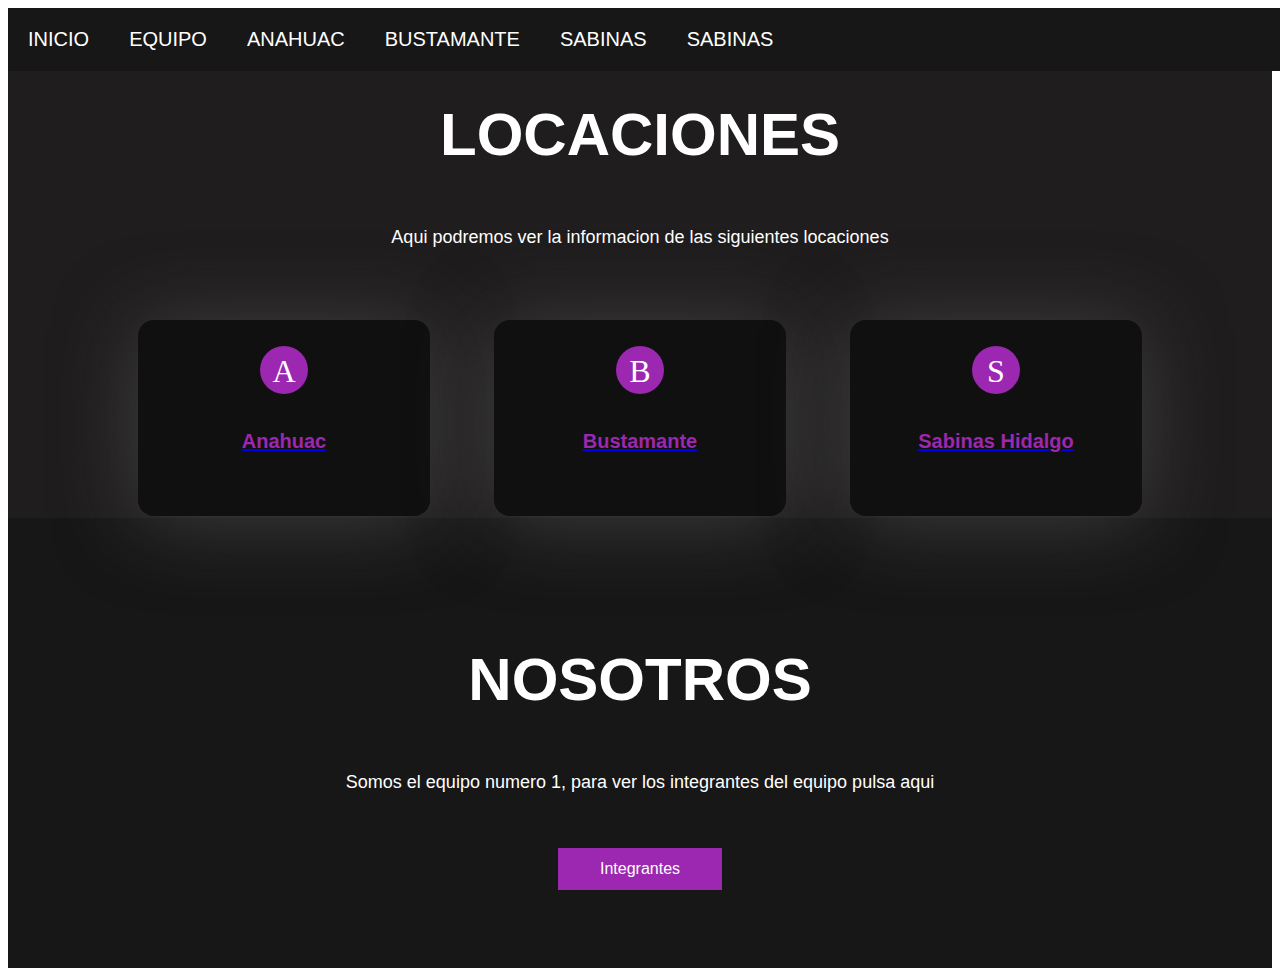
<file: index.html>
<!DOCTYPE html>
<html lang="en">
<head>
    <meta charset="UTF-8">
    <meta http-equiv="X-UA-Compatible" content="IE=edge">
    <meta name="viewport" content="width=device-width, initial-scale=1.0">
    <link rel="stylesheet" href="https://cdnjs.cloudflare.com/ajax/libs/font-awesome/5.15.1/css/all.min.css">
    <link rel="stylesheet" href="style.css">
    <title>Inicio</title>

</head>
<body>

    <div class="head">
        <nav class="navbar">
            <a href="index.html">Inicio</a>
            <a href="equipo.html">Equipo</a>
            <a href="anahuac.html">Anahuac</a>
            <a href="bustamante.html">Bustamante</a>
            <a href="sabinas.html">Sabinas</a>
            <a href="videos.html">Sabinas</a>

        </nav>
    </div>
    <section class="content sau">
        <br><br><br><br>
        <h2 class="title">Locaciones</h2>
        <p>Aqui podremos ver la informacion de las siguientes locaciones
        <div class="box-container">

            <a href="anahuac.html"><div class="box">
                <i class="fab">A</i>
                <h3>Anahuac</h3>
            </div></a>
            <a href="bustamante.html"><div class="box">
                <i class="fab">B</i>
                <h3>Bustamante</h3>
            </div></a>
            <a href="sabinas.html"><div class="box">
                <i class="fab">S</i>
                <h3>Sabinas Hidalgo</h3>
            </div></a>

        </div>

    </section>

    <section class="content about">

        <h2 class="title">Nosotros</h2>
        <p>Somos el equipo numero 1, para ver los integrantes del equipo pulsa aqui</p>

        <a href="equipo.html" class="btn">Integrantes</a>

    </section>
    
</body>
</html>
</file>
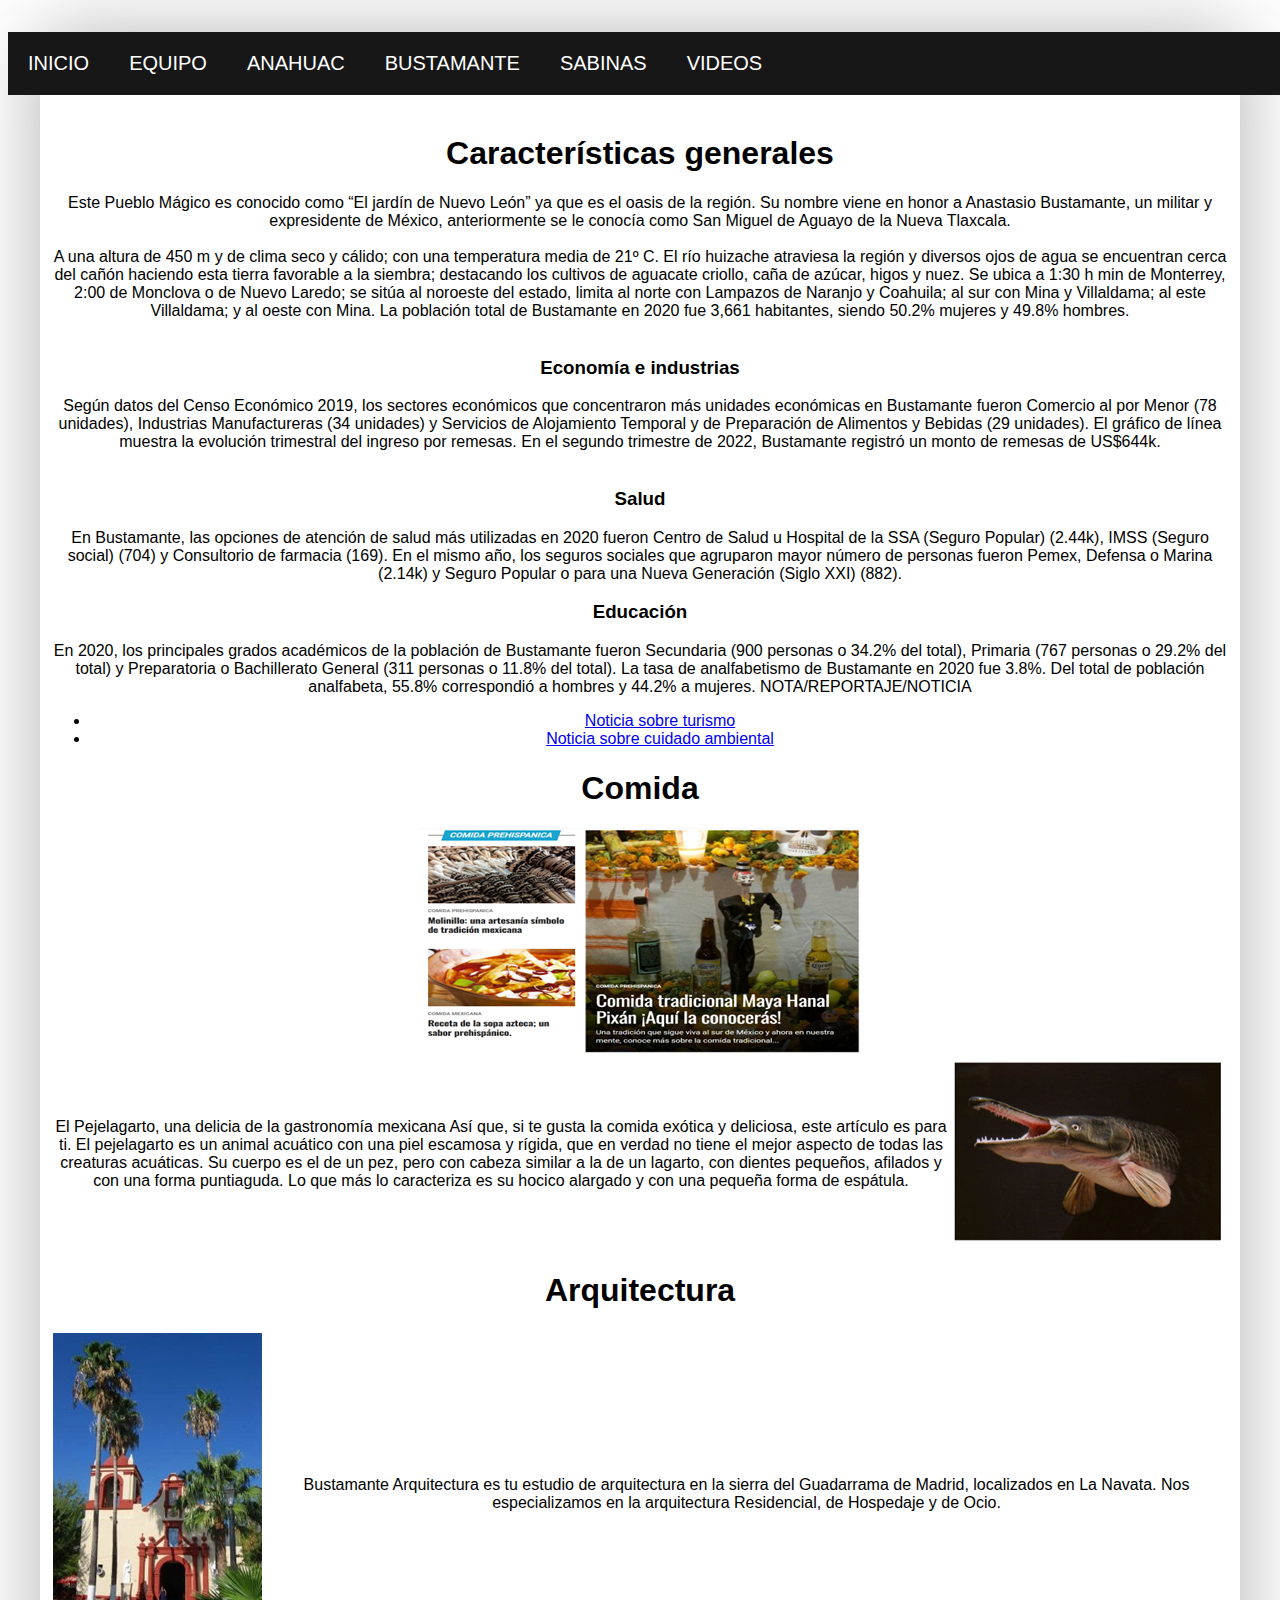
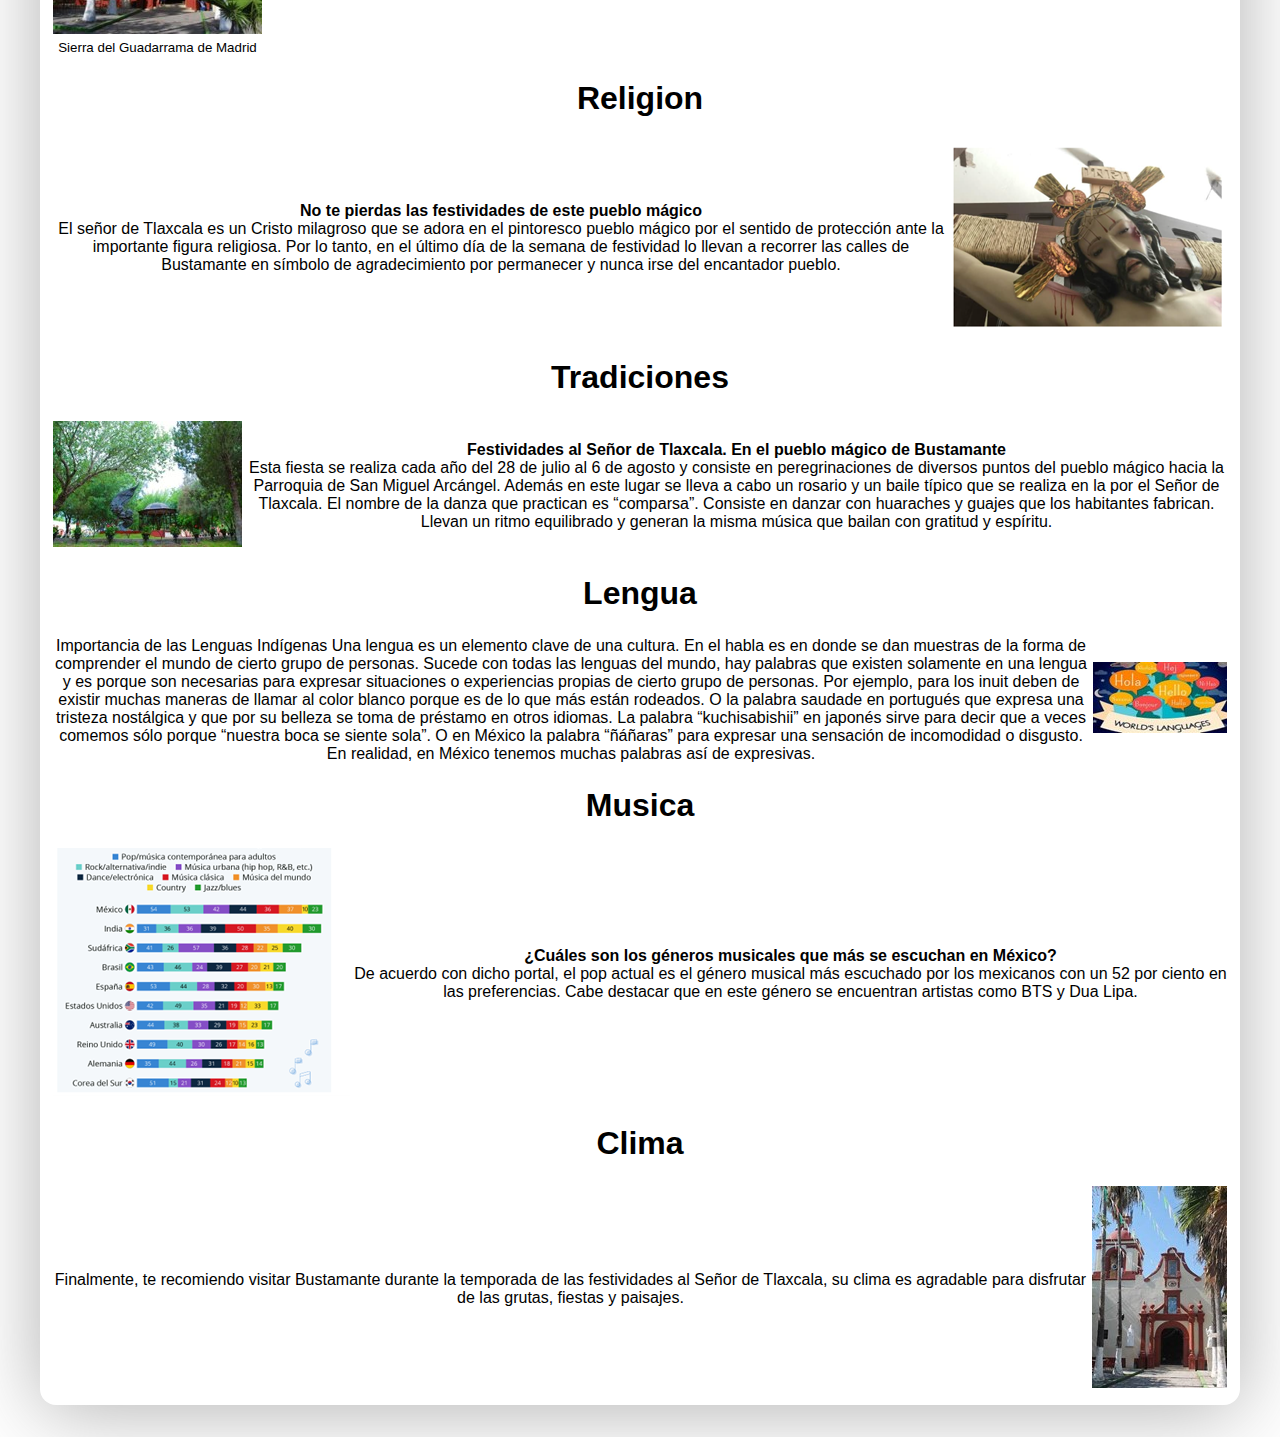
<file: bustamante.html>
<!DOCTYPE html>
<html lang="es">
    <head>
        <meta charset="UTF-8">
        <meta http-equiv="X-UA-Compatible" content="IE=edge">
        <meta name="viewport" content="width=device-width, initial-scale=1.0">
        <link rel="stylesheet" href="https://cdnjs.cloudflare.com/ajax/libs/font-awesome/5.15.1/css/all.min.css">
        <link rel="stylesheet" href="style.css">
        <title>Integrantes del equipo</title>
    </head>
    <body>
    <div class="head">
        <nav class="navbar">
            <a href="index.html">Inicio</a>
            <a href="equipo.html">Equipo</a>
            <a href="anahuac.html">Anahuac</a>
            <a href="bustamante.html">Bustamante</a>
            <a href="sabinas.html">Sabinas</a>
            <a href="videos.html">Videos</a>
        </nav>
    </div>
    <section class="box"><br><br><br><br>
        <h1>Características generales</h1>	
        Este Pueblo Mágico es conocido como “El jardín de Nuevo León” ya que es el oasis de la región. Su nombre viene en honor a Anastasio Bustamante, un militar y expresidente de México, anteriormente se le conocía como San Miguel de Aguayo de la Nueva Tlaxcala.
        <br><br>
        A una altura de 450 m y de clima seco y cálido; con una temperatura media de 21º C. El río huizache atraviesa la región y diversos ojos de agua se encuentran cerca del cañón haciendo esta tierra favorable a la siembra; destacando los cultivos de aguacate criollo, caña de azúcar, higos y nuez.
        Se ubica a 1:30 h min de Monterrey, 2:00 de Monclova o de Nuevo Laredo; se sitúa al noroeste del estado, limita al norte con Lampazos de Naranjo y Coahuila; al sur con Mina y Villaldama; al este Villaldama; y al oeste con Mina.
        La población total de Bustamante en 2020 fue 3,661 habitantes, siendo 50.2% mujeres y 49.8% hombres.
         <br><br>
        <h3>Economía e industrias</h3>
        Según datos del Censo Económico 2019, los sectores económicos que concentraron más unidades económicas en Bustamante fueron Comercio al por Menor (78 unidades), Industrias Manufactureras (34 unidades) y Servicios de Alojamiento Temporal y de Preparación de Alimentos y Bebidas (29 unidades). 
        El gráfico de línea muestra la evolución trimestral del ingreso por remesas. En el segundo trimestre de 2022, Bustamante registró un monto de remesas de US$644k.
        <br><br>
        <h3>Salud</h3>
        En Bustamante, las opciones de atención de salud más utilizadas en 2020 fueron Centro de Salud u Hospital de la SSA (Seguro Popular) (2.44k), IMSS (Seguro social) (704) y Consultorio de farmacia (169).
        En el mismo año, los seguros sociales que agruparon mayor número de personas fueron Pemex, Defensa o Marina (2.14k) y Seguro Popular o para una Nueva Generación (Siglo XXI) (882).
        <h3>Educación</h3>
        En 2020, los principales grados académicos de la población de Bustamante fueron Secundaria (900 personas o 34.2% del total), Primaria (767 personas o 29.2% del total) y Preparatoria o Bachillerato General (311 personas o 11.8% del total). La tasa de analfabetismo de Bustamante en 2020 fue 3.8%. Del total de población analfabeta, 55.8% correspondió a hombres y 44.2% a mujeres.
        
        NOTA/REPORTAJE/NOTICIA
        <ul>
            <li><a href="https://www.milenio.com/estados/coahuila-leon-impulsaran-turismo-noreste-magico">Noticia sobre turismo</a>            </li>
            <li>        <a href="https://www.info7.mx/nuevoleon/realizan-jornada-de-reforestacion-en-bustamante/vl320507 ">Noticia sobre cuidado ambiental</a>            </li>
        </ul>
        
        
        <h1>Comida</h1>
        <img src="media/bustamante/Imagen1.png"><br>
        <table><td>
            El Pejelagarto, una delicia de la gastronomía mexicana
            Así que, si te gusta la comida exótica y deliciosa, este artículo es para ti. El pejelagarto es un animal acuático con una piel escamosa y rígida, que en verdad no tiene el mejor aspecto de todas las creaturas acuáticas.
            Su cuerpo es el de un pez, pero con cabeza similar a la de un lagarto, con dientes pequeños, afilados y con una forma puntiaguda. Lo que más lo caracteriza es su hocico alargado y con una pequeña forma de espátula.            
        </td><td><img src="media/bustamante/Imagen2.png"></td></table>

        <h1>Arquitectura</h1>
        <table><td>
            <img src="media/bustamante/Imagen3.jpg"><br>
            <small>Sierra del Guadarrama de Madrid</small>
        </td><td>
            Bustamante Arquitectura es tu estudio de arquitectura en la sierra del Guadarrama de Madrid, localizados en La Navata. Nos especializamos en la arquitectura Residencial, de Hospedaje y de Ocio.
        </td></table>

        <h1>Religion</h1>
        <table><td><b>No te pierdas las festividades de este pueblo mágico</b><br>
            El señor de Tlaxcala es un Cristo milagroso que se adora en el pintoresco pueblo mágico por el sentido de protección ante la importante figura religiosa.
            Por lo tanto, en el último día de la semana de festividad lo llevan a recorrer las calles de Bustamante en símbolo de agradecimiento por permanecer y nunca irse del encantador pueblo.
        </td><td><img src="media/bustamante/Imagen4.png"></td></table>

        <h1>Tradiciones</h1>
        <table><td>
            <img src="media/bustamante/Imagen5.jpg">
        </td><td>
            <b>Festividades al Señor de Tlaxcala. En el pueblo mágico de Bustamante</b><br>
Esta fiesta se realiza cada año del 28 de julio al 6 de agosto y consiste en peregrinaciones de diversos puntos del pueblo mágico hacia la Parroquia de San Miguel Arcángel.
Además en este lugar se lleva a cabo un rosario y un baile típico que se realiza en la por el Señor de Tlaxcala. El nombre de la danza que practican es “comparsa”.
Consiste en danzar con huaraches y guajes que los habitantes fabrican. Llevan un ritmo equilibrado y generan la misma música que bailan con gratitud y espíritu.
        </td></table>
        <h1>Lengua</h1>
        <table><td>Importancia de las Lenguas Indígenas
            Una lengua es un elemento clave de una cultura. En el habla es en donde se dan muestras de la forma de comprender el mundo de cierto grupo de personas. Sucede con todas las lenguas del mundo, hay palabras que existen solamente en una lengua y es porque son necesarias para expresar situaciones o experiencias propias de cierto grupo de personas.
            Por ejemplo, para los inuit deben de existir muchas maneras de llamar al color blanco porque es de lo que más están rodeados. O la palabra saudade en portugués que expresa una tristeza nostálgica y que por su belleza se toma de préstamo en otros idiomas. La palabra “kuchisabishii” en japonés sirve para decir que a veces comemos sólo porque “nuestra boca se siente sola”. O en México la palabra “ñáñaras” para expresar una sensación de incomodidad o disgusto. En realidad, en México tenemos muchas palabras así de expresivas.
        </td><td>
            <img src="media/bustamante/Imagen6.jpg">
        </td></table>

        <h1>Musica</h1>
        <table>
            <td><img src="media/bustamante/Imagen7.png"></td><td>
                <b>¿Cuáles son los géneros musicales que más se escuchan en México?</b><br> De acuerdo con dicho portal, el pop actual es el género musical más escuchado por los mexicanos con un 52 por ciento en las preferencias. Cabe destacar que en este género se encuentran artistas como BTS y Dua Lipa. 
            </td>
        </table>

        <h1>Clima</h1>
        <table>
            <td>Finalmente, te recomiendo visitar Bustamante durante la temporada de las festividades al Señor de Tlaxcala, su clima es agradable para disfrutar de las grutas, fiestas y paisajes.</td><td>
                <img src="media/bustamante/Imagen8.jpg">
            </td>
        </table>
    </section>
    </body>
</html>  
</file>
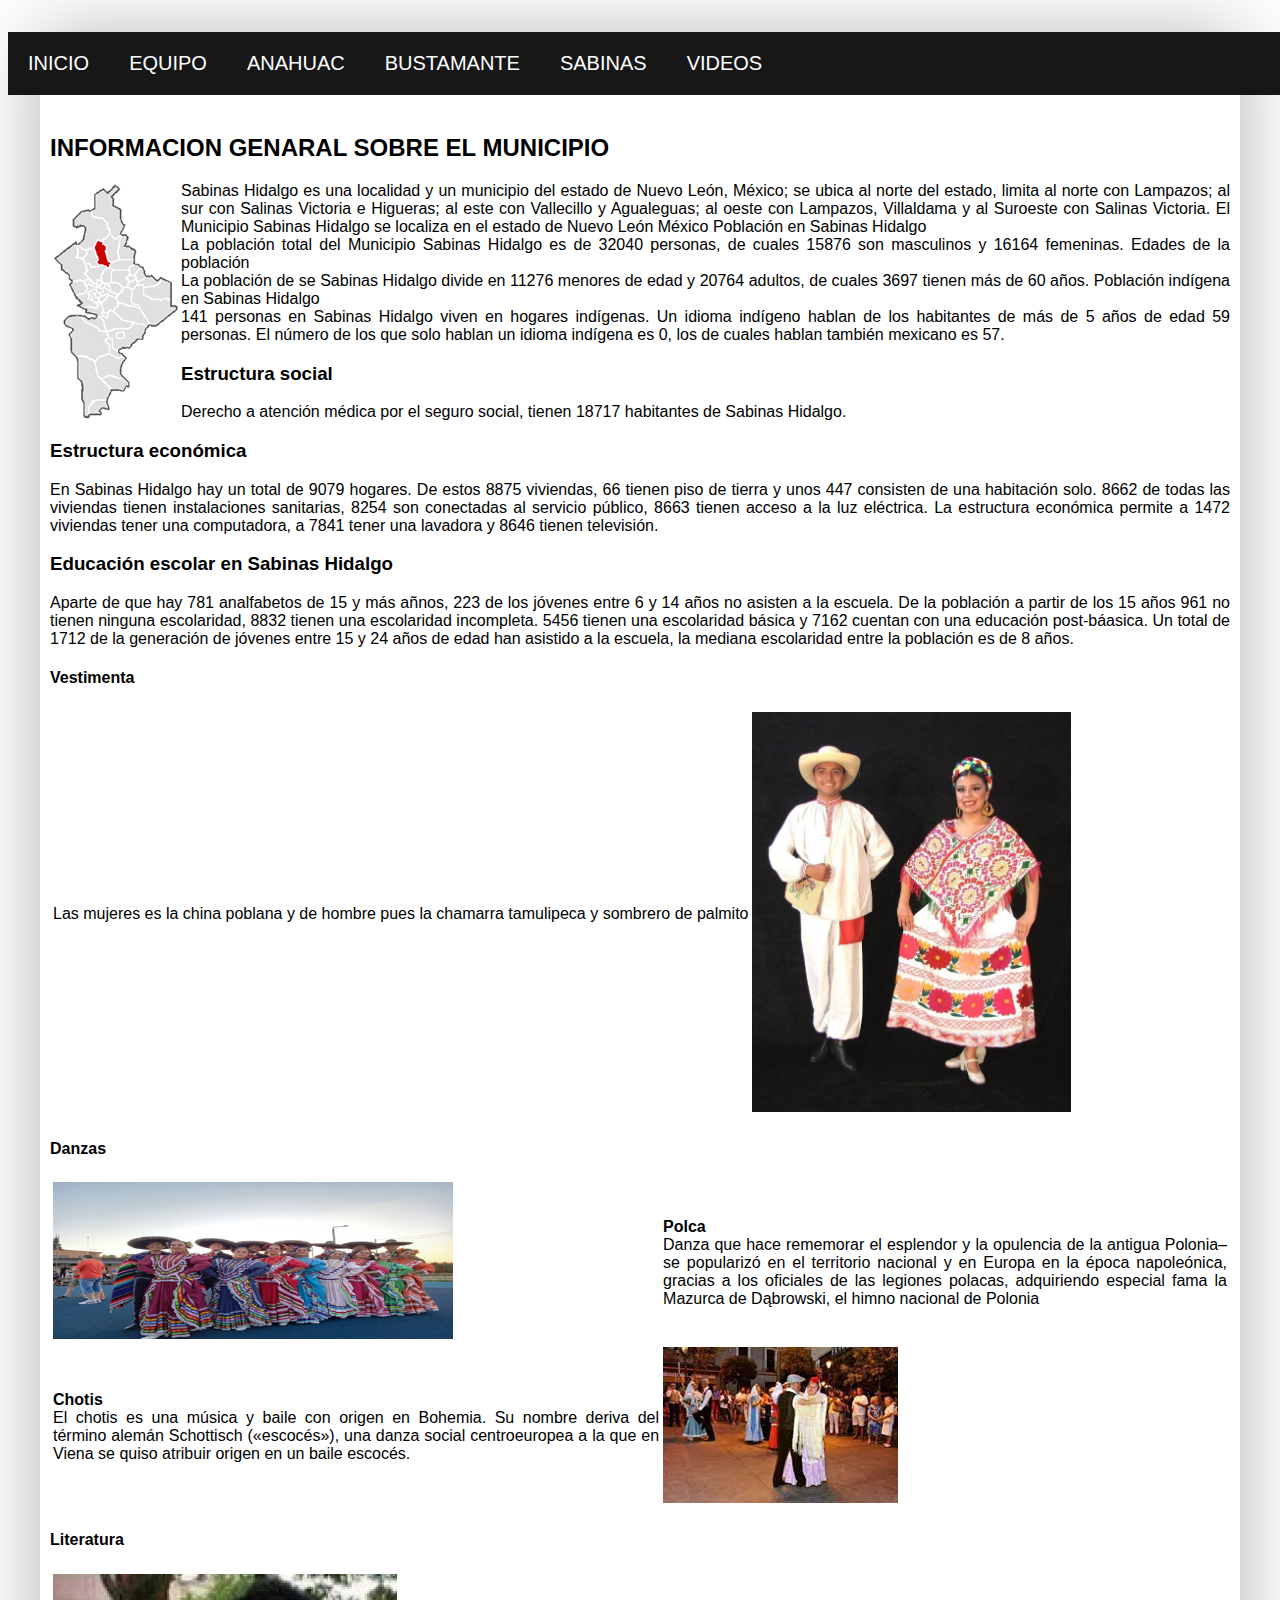
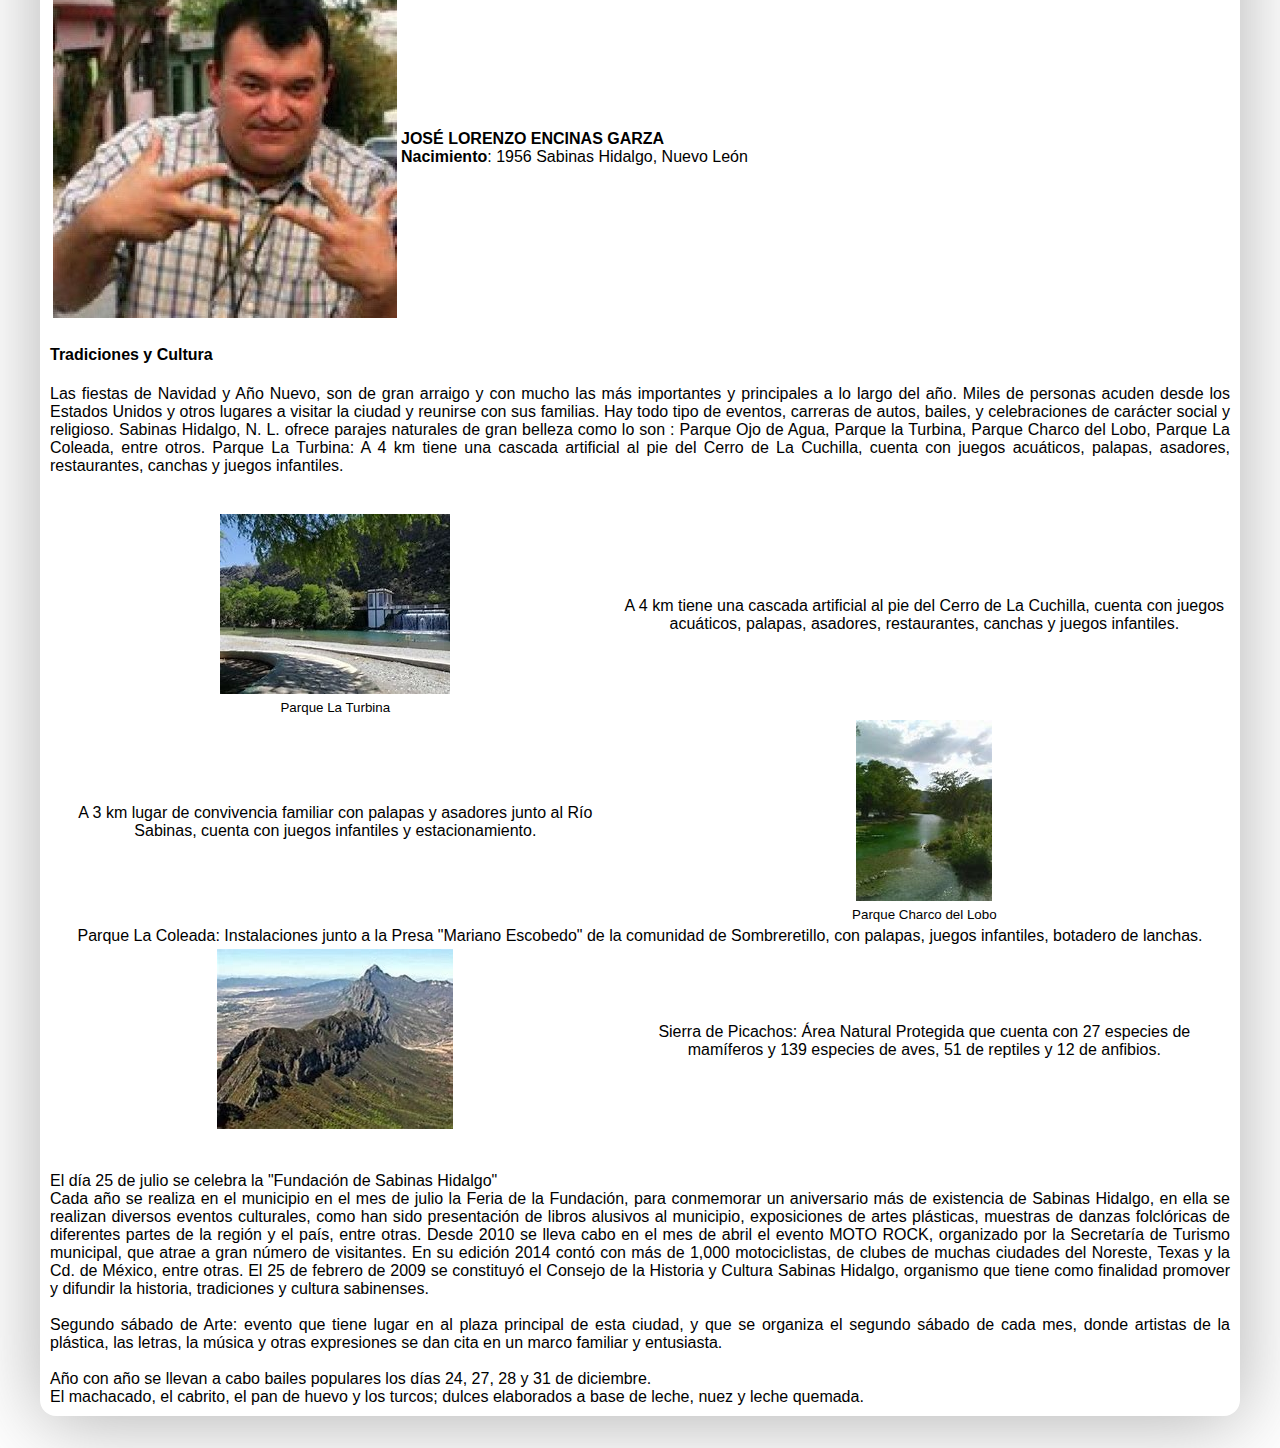
<file: sabinas.html>
<!DOCTYPE html>
<html lang="es">
    <head>
        <meta charset="UTF-8">
        <meta http-equiv="X-UA-Compatible" content="IE=edge">
        <meta name="viewport" content="width=device-width, initial-scale=1.0">
        <link rel="stylesheet" href="https://cdnjs.cloudflare.com/ajax/libs/font-awesome/5.15.1/css/all.min.css">
        <link rel="stylesheet" href="style.css">
        <title>Integrantes del equipo</title>
    </head>
    <body>
    <div class="head">
        <nav class="navbar">
            <a href="index.html">Inicio</a>
            <a href="equipo.html">Equipo</a>
            <a href="anahuac.html">Anahuac</a>
            <a href="bustamante.html">Bustamante</a>
            <a href="sabinas.html">Sabinas</a>
            <a href="videos.html">Videos</a>
        </nav>
    </div>
    <section class="box justify"><br><br><br><br>
        <h2>INFORMACION GENARAL SOBRE EL MUNICIPIO</h2> 
<img src="media/sabinas/Imagen1.png" HSPACE=”50” VSPACE=”50” ALIGN="left">
Sabinas Hidalgo es una localidad y un municipio del estado de Nuevo León, México; se ubica al norte del estado, limita al norte con Lampazos; al sur con Salinas Victoria e Higueras; al este con Vallecillo y Agualeguas; al oeste con Lampazos, Villaldama y al Suroeste con Salinas Victoria. 
El Municipio Sabinas Hidalgo se localiza en el estado de Nuevo León México
Población en Sabinas Hidalgo<br>
La población total del Municipio Sabinas Hidalgo es de 32040 personas, de cuales 15876 son masculinos y 16164 femeninas.
Edades de la población<br>
La población de se Sabinas Hidalgo divide en 11276 menores de edad y 20764 adultos, de cuales 3697 tienen más de 60 años.
Población indígena en Sabinas Hidalgo<br>
141 personas en Sabinas Hidalgo viven en hogares indígenas. Un idioma indígeno hablan de los habitantes de más de 5 años de edad 59 personas. El número de los que solo hablan un idioma indígena es 0, los de cuales hablan también mexicano es 57. 
    <h3>Estructura social</h3>
Derecho a atención médica por el seguro social, tienen 18717 habitantes de Sabinas Hidalgo.
<h3>Estructura económica</h3>
En Sabinas Hidalgo hay un total de 9079 hogares.
De estos 8875 viviendas, 66 tienen piso de tierra y unos 447 consisten de una habitación solo.
8662 de todas las viviendas tienen instalaciones sanitarias, 8254 son conectadas al servicio público, 8663 tienen acceso a la luz eléctrica.
La estructura económica permite a 1472 viviendas tener una computadora, a 7841 tener una lavadora y 8646 tienen televisión.
<h3>Educación escolar en Sabinas Hidalgo</h3>
Aparte de que hay 781 analfabetos de 15 y más añnos, 223 de los jóvenes entre 6 y 14 años no asisten a la escuela.
De la población a partir de los 15 años 961 no tienen ninguna escolaridad, 8832 tienen una escolaridad incompleta. 5456 tienen una escolaridad básica y 7162 cuentan con una educación post-báasica.
Un total de 1712 de la generación de jóvenes entre 15 y 24 años de edad han asistido a la escuela, la mediana escolaridad entre la población es de 8 años.
<h4>Vestimenta</h4>
<table><td>
    Las mujeres es la china poblana y de hombre pues la chamarra tamulipeca y sombrero de palmito
</td><td>
    <img src="media/sabinas/Imagen2.jpg" class="format-image">
</td></table>
<h4>Danzas</h4>
<table><tr><td>
    <img src="media/sabinas/Imagen3.png" class="format-image">
</td><td>
    <b>Polca</b><br>
    Danza que hace rememorar el esplendor y la opulencia de la antigua Polonia– se popularizó en el territorio nacional y en Europa en la época napoleónica, gracias a los oficiales de las legiones polacas, adquiriendo especial fama la Mazurca de Dąbrowski, el himno nacional de Polonia
</td></tr><tr><td>
    <b>Chotis</b><br>
    El chotis es una música y baile con origen en Bohemia. Su nombre deriva del término alemán Schottisch («escocés»), una danza social centroeuropea a la que en Viena se quiso atribuir origen en un baile escocés. 
</td><td>
    <img src="media/sabinas/Imagen4.png" class="format-image">
</td></tr></table>
    <h4>Literatura</h4>
    <table><td><img src="media/sabinas/Imagen5.jpg" class="format-image"></td><td>
        <b>JOSÉ LORENZO ENCINAS GARZA</b><br>
        <b>Nacimiento</b>: 1956
        Sabinas Hidalgo, Nuevo León
    </td></table>
    <h4>Tradiciones y Cultura</h4>
    Las fiestas de Navidad y Año Nuevo, son de gran arraigo y con mucho las más importantes y principales a lo largo del año. Miles de personas acuden desde los Estados Unidos y otros lugares a visitar la ciudad y reunirse con sus familias. Hay todo tipo de eventos, carreras de autos, bailes, y celebraciones de carácter social y religioso.
Sabinas Hidalgo, N. L. ofrece parajes naturales de gran belleza como lo son : Parque Ojo de Agua, Parque la Turbina, Parque Charco del Lobo, Parque La Coleada, entre otros.
Parque La Turbina: A 4 km tiene una cascada artificial al pie del Cerro de La Cuchilla, cuenta con juegos acuáticos, palapas, asadores, restaurantes, canchas y juegos infantiles. 
    <br><br><br><table style="text-align: center;">
        <tr style="border-solid: 5px black"><td><img src="media/sabinas/Imagen6.jpg" class="format-image"><br><small>Parque La Turbina</small></td><td>A 4 km tiene una cascada artificial al pie del Cerro de La Cuchilla, cuenta con juegos acuáticos, palapas, asadores, restaurantes, canchas y juegos infantiles. </td></tr>
        <tr><td> A 3 km lugar de convivencia familiar con palapas y asadores junto al Río Sabinas, cuenta con juegos infantiles y estacionamiento. </td><td><img src="media/sabinas/Imagen7.jpg"><br><small>Parque Charco del Lobo</small></td></tr>
        <tr><td colspan="2">Parque La Coleada: Instalaciones junto a la Presa "Mariano Escobedo" de la comunidad de Sombreretillo, con palapas, juegos infantiles, botadero de lanchas.</td></tr>
        <tr><td><img src="media/sabinas/Imagen8.jpg"></td><td>Sierra de Picachos: Área Natural Protegida que cuenta con 27 especies de mamíferos y 139 especies de aves, 51 de reptiles y 12 de anfibios.</td></tr>
    </table>
    <br><br>
    El día 25 de julio se celebra la "Fundación de Sabinas Hidalgo"<br>
Cada año se realiza en el municipio en el mes de julio la Feria de la Fundación, para conmemorar un aniversario más de existencia de Sabinas Hidalgo, en ella se realizan diversos eventos culturales, como han sido presentación de libros alusivos al municipio, exposiciones de artes plásticas, muestras de danzas folclóricas de diferentes partes de la región y el país, entre otras.
Desde 2010 se lleva cabo en el mes de abril el evento MOTO ROCK, organizado por la Secretaría de Turismo municipal, que atrae a gran número de visitantes. En su edición 2014 contó con más de 1,000 motociclistas, de clubes de muchas ciudades del Noreste, Texas y la Cd. de México, entre otras.
El 25 de febrero de 2009 se constituyó el Consejo de la Historia y Cultura Sabinas Hidalgo, organismo que tiene como finalidad promover y difundir la historia, tradiciones y cultura sabinenses.
<br><br>
Segundo sábado de Arte: evento que tiene lugar en al plaza principal de esta ciudad, y que se organiza el segundo sábado de cada mes, donde artistas de la plástica, las letras, la música y otras expresiones se dan cita en un marco familiar y entusiasta.
<br><br>
Año con año se llevan a cabo bailes populares los días 24, 27, 28 y 31 de diciembre.<br>
El machacado, el cabrito, el pan de huevo y los turcos; dulces elaborados a base de leche, nuez y leche quemada.

    </section>
    </body>
</html>
</file>
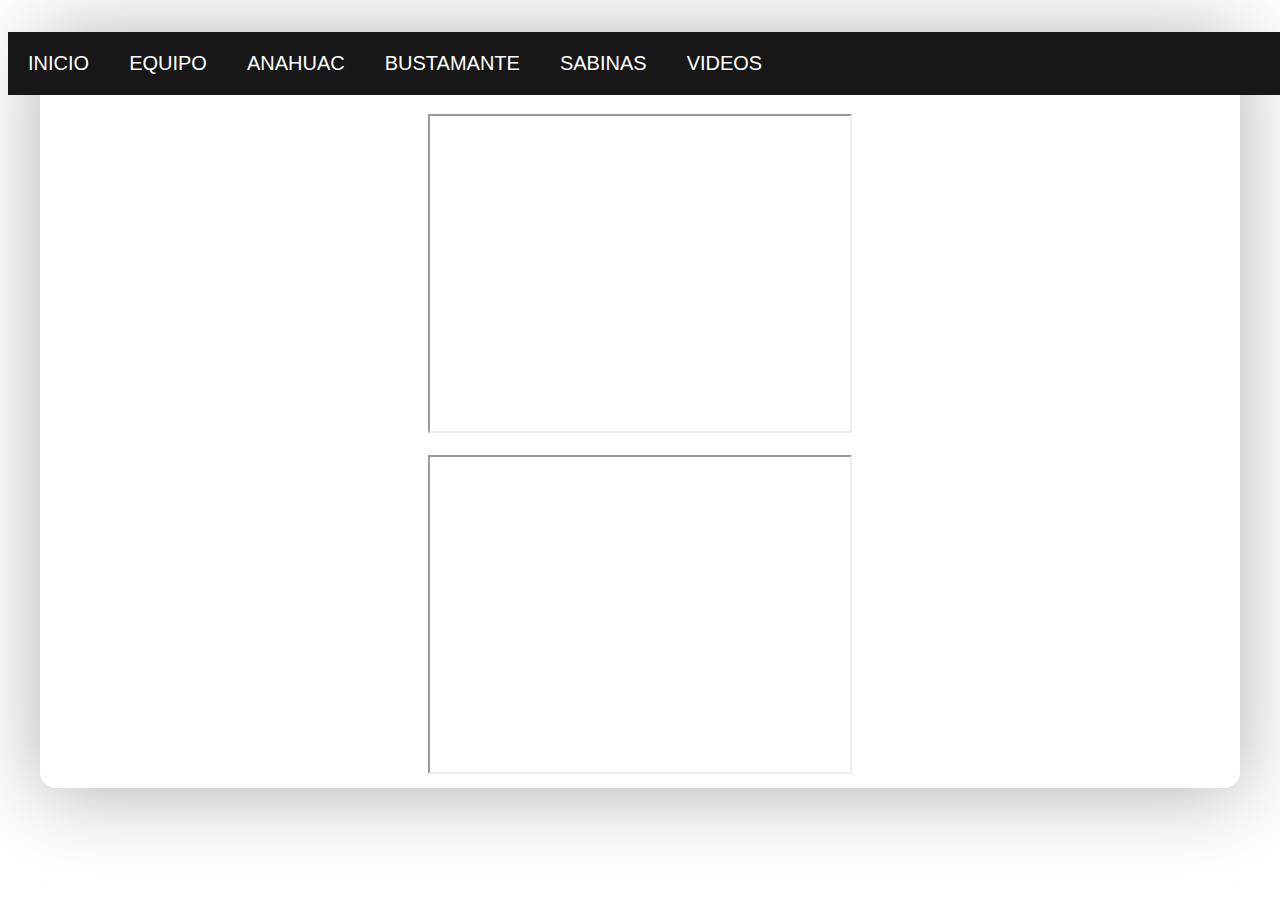
<file: videos.html>
<!DOCTYPE html>
<html lang="es">
    <head>
        <meta charset="UTF-8">
        <meta http-equiv="X-UA-Compatible" content="IE=edge">
        <meta name="viewport" content="width=device-width, initial-scale=1.0">
        <link rel="stylesheet" href="https://cdnjs.cloudflare.com/ajax/libs/font-awesome/5.15.1/css/all.min.css">
        <link rel="stylesheet" href="style.css">
        <title>Integrantes del equipo</title>
    </head>
    <body>
    <div class="head">
        <nav class="navbar">
            <a href="index.html">Inicio</a>
            <a href="equipo.html">Equipo</a>
            <a href="anahuac.html">Anahuac</a>
            <a href="bustamante.html">Bustamante</a>
            <a href="sabinas.html">Sabinas</a>
            <a href="videos.html">Videos</a>
        </nav>
    </div>
    </body>
    <section class="box">
        <br><br><br><br>
        <iframe width="420" height="315" src="https://www.youtube.com/embed/QzmHM3WrKzU"></iframe>
        <br><br>
        <iframe width="420" height="315" src="https://www.youtube.com/embed/tiZEBfVBxAM"></iframe>

    </section>
</html>
</file>
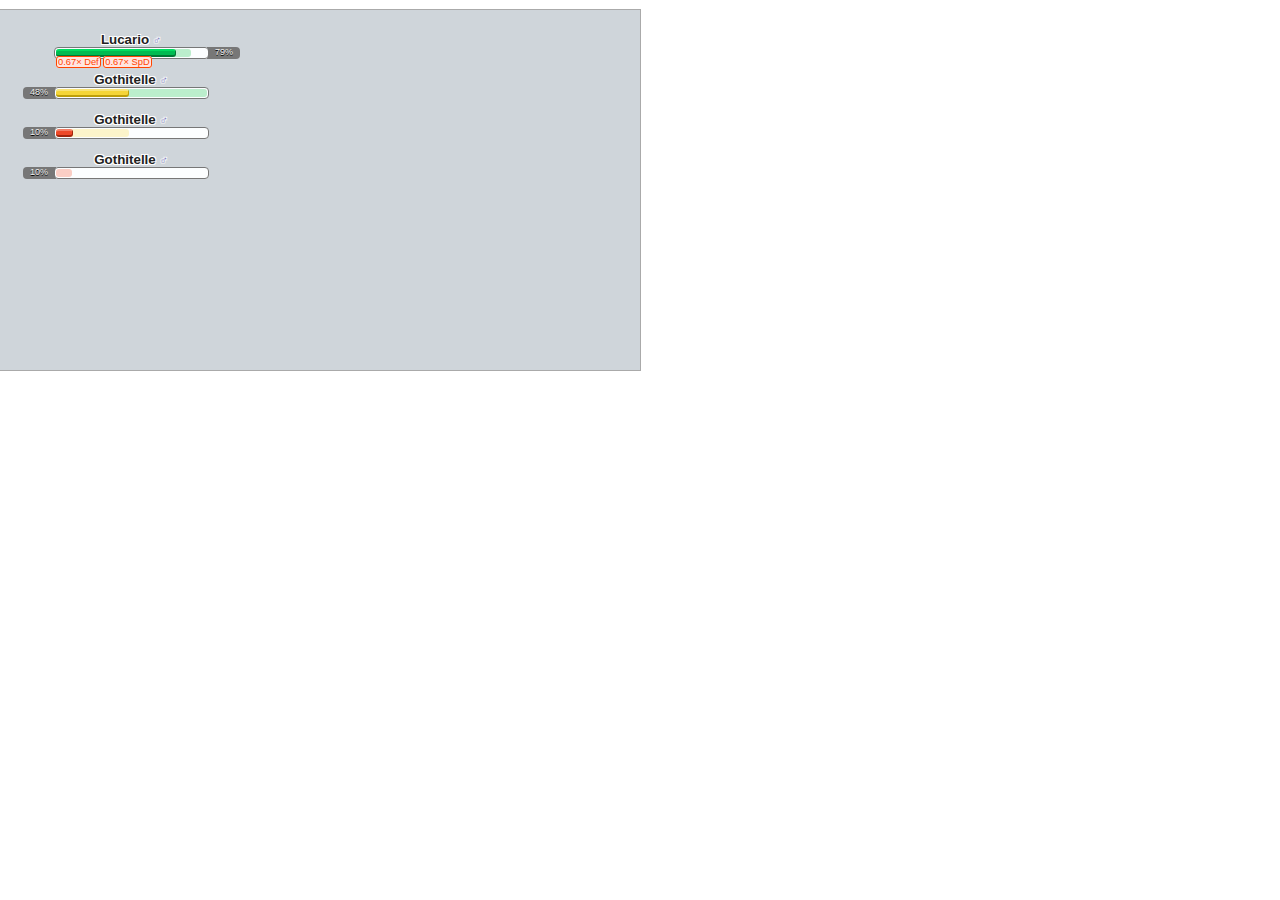
<file: style/hpbartest.html>
﻿<!DOCTYPE html>
<meta charset="UTF-8" />

<link rel="stylesheet" href="battle.css" />

<div id="battle" class="battle">

<div class="statbar rstatbar" style="display: block; left: 50px; top: 20px; opacity: 1;"><strong>Lucario <small style="color:#7575C0">♂</small></strong><div class="hpbar"><div class="hptext">79%</div><div class="hptextborder"></div><div class="prevhp" style="width: 135px;"><div class="hp" style="width: 119px; border-right-width: 1px;"></div></div><div class="status"><span class="bad">0.67×&nbsp;Def</span> <span class="bad">0.67×&nbsp;SpD</span> </div></div></div>

<div class="statbar lstatbar" style="display: block; left: 50px; top: 60px; opacity: 1;"><strong>Gothitelle <small style="color:#7575C0">♂</small></strong><div class="hpbar"><div class="hptext">48%</div><div class="hptextborder"></div><div class="prevhp" style="width: 151px;"><div class="hp hp-yellow" style="width: 72px; border-right-width: 1px;"></div></div><div class="status"></div></div></div>

<div class="statbar lstatbar" style="display: block; left: 50px; top: 100px; opacity: 1;"><strong>Gothitelle <small style="color:#7575C0">♂</small></strong><div class="hpbar"><div class="hptext">10%</div><div class="hptextborder"></div><div class="prevhp prevhp-yellow" style="width: 73px;"><div class="hp hp-yellow hp-red" style="width: 16px; border-right-width: 1px;"></div></div><div class="status"></div></div></div>

<div class="statbar lstatbar" style="display: block; left: 50px; top: 140px; opacity: 1;"><strong>Gothitelle <small style="color:#7575C0">♂</small></strong><div class="hpbar"><div class="hptext">10%</div><div class="hptextborder"></div><div class="prevhp prevhp-yellow prevhp-red" style="width: 16px;"><div class="hp hp-yellow hp-red" style="width: 0px; border-right-width: 0px;"></div></div><div class="status"></div></div></div>

</div>
</file>
<file: style.css>
style.css
*{
    margin: 0;
    padding: 0;
    border: 0;
    font-size: 100%;
    vertical-align: baseline;
}

body {
    text-align: center;
    font-family: sans-serif;
}

.head {
    display: flex;
    align-items: center;
    justify-content: space-between;
    height: 63px;
    background: #171717;
    position: fixed;
    width: 100%;
    z-index: 100;
}

.navbar {
    display: flex;
    margin-right: 10px;
}

.logo {
    margin-left: 30px;
}

.logo a {
    text-decoration: none;
    color: #fff;
    text-transform: uppercase;
    font-size: 20px;
}

.navbar a {
    display: block;
    padding: 20px 20px;
    color: #fff;
    text-decoration: none;
    text-transform: uppercase;
    font-size: 20px;
}

.navbar a:hover {
    background: #3f3f3f;
}

.header {
    display: flex;
    justify-content: center;
    align-items: center;

}

.header {
    height: 60vh !important;
    background: url(img/header.jpg) no-repeat center;
    background-size: cover;
}

.title {
    margin-bottom: 40px;
    font-size: 60px;
    font-weight: 600;
    text-transform: uppercase;
    color: #fff;
}

p {
    margin-bottom: 40px;
    font-size: 18px;
    color: #fff;
    padding: 0 100px;
}

.btn {
    display: inline-block;
    margin-top: 15px;
    padding: 10px 40px;
    border: 2px solid #9c27b0;
    color: #fff;
    text-decoration: none;
    background: #9c27b0;
}

.btn:hover {
    background: none;
    
}

.btn-home {
    display: flex;
}

.btn-home a {
    margin: 0 10px;
}


.content {
    height: 50vh;
    display: flex;
    flex-direction: column;
    justify-content: center;
    align-items: center;
}

.sau {
    padding: 30px;
    background: #1f1d1d
}
.justify {
    text-align:justify;  
    text-justify:auto;
}
.format-image {
    max-width: 400px;
    max-height:400px;
}
.box-container {
    display: flex;
    justify-content: center;
    flex-wrap: wrap;
    text-align: center;

}

.box-container .box {
    height: 11rem;
    width: 17rem;
    background: #101010;
    text-align: center;
    border-radius: 1rem;
    box-shadow: 0 .3rem 5rem rgba(99, 99, 99, 0.5);
    margin: 2rem;   
}
.box {
    color: black;
    background: white;
    border-radius: 1rem;
    padding:10px;
    box-shadow: 0 .3rem 5rem rgba(99, 99, 99, 0.5);
    margin: 2rem;   
}

.box-container .box i {
    height: 3rem;
    width: 3rem;
    line-height: 3rem;
    text-align: center;
    border-radius: 50%;
    color: #fff;
    background: #9c27b0;
    font-size: 2rem;
    margin: 1rem 0;

}

.box-container .box h3 {
    font-size: 20px;
    color: #9c27b0;

}

.box-container .box p {
    padding: 0 15px;
    font-size: 16px;
}

.about {
    background: #171717;
}

.price {
    background: url(img/costos.jpg) no-repeat center;
    background-attachment: fixed;
    background-size: cover;
    text-align: center;
}


.contact {
    padding-top: 20px;
    background: #171717;
    padding-bottom: 0;
}


@media (max-width: 768px) {

    .title {
        margin-bottom: 0;
        font-size: 40px;
    }

    .sau {
        height: 100vh;
    }

    .navbar {
        display: none;
    }
   
    
}
</file>
<file: style/battle.css>
/*

License: GPLv2
  <http://www.gnu.org/licenses/gpl-2.0.html>

*/

@import url(./battle-log.css?v8.1);

.battle {
	position: absolute;
	text-align: left;
	top: 9px;
	left: -1px;
	border: 1px solid #AAAAAA;
	background: #CFD5DA;
	color: black;
	width: 640px;
	height: 360px;
	overflow: hidden;

	font-family: Verdana, sans-serif;
	font-size: 10pt;
}
.backdrop {
	width: 700px;
	height: 500px;
	position: absolute;
	top: -90px;
	left: -50px;
	background: transparent url(../fx/bg-beach.png) no-repeat scroll left top;
	opacity: 0.8;
}
.battle a {
	color: #2277FF;
}
.battle a:hover {
	color: #1155AA;
}
.innerbattle {
	position: relative;
	width: 640px;
	height: 360px;
}
.battle-log-add {
	position: absolute;
	text-align: left;
	border: 1px solid #AAAAAA;
	background: #EEF2F5;
	color: black;
	top: 369px;
	left: 640px;
	right: -1px;

	font-family: Verdana, sans-serif;
	font-size: 10pt;
}
.battle-log {
	position: absolute;
	text-align: left;
	border: 1px solid #AAAAAA;
	background: #EEF2F5;
	color: black;
	top: 9px;
	left: 640px;
	right: -1px;
	height: 360px;

	font-family: Verdana, sans-serif;
	font-size: 10pt;

	overflow: auto;
	overflow-y: scroll;
	-webkit-overflow-scrolling: touch;
	word-wrap: break-word;
}
.dark .battle, .dark .battle-log, .dark .battle-log-add {
	border-color: #5A5A5A;
}
.battle-log-inline {
	position: static;
	top: auto;
	right: auto;
	bottom: auto;
	left: auto;
	height: auto;
	width: auto;
	overflow-y: auto;
}
.battle-log .inner {
	padding: 4px 8px 0px 8px;
}
.battle-log .inner-preempt {
	padding: 0 8px 4px 8px;
}
.battle-log .inner-after {
	margin-top: 0.5em;
}

.playbutton {
	position: absolute;
	display: block;
	top: 160px;
	left: 120px;
	right: 120px;
	text-align: center;
}
.playbutton1, .playbutton2 {
	position: absolute;
	display: block;
	top: 190px;
	left: 100px;
	z-index: 100;
}
.playbutton2 {
	top: 130px;
	left: 300px;
}
.playbutton button,
.playbutton1 button,
.playbutton2 button {
	font-size: 16pt;
}

.background {
	position: absolute;
	display: none;
	top: 0;
	left: 0;
	bottom: 0;
	right: 0;
}

.statbar {
	position: absolute;
	display: none;
	width: 154px;
	min-height: 40px;
	padding: 2px 4px;
}
.statbar strong {
	margin: 0 -15px;
	display: block;
	text-align: center;
	color: #222222;
	text-shadow: #FFFFFF 1px 1px 0, #FFFFFF 1px -1px 0, #FFFFFF -1px 1px 0, #FFFFFF -1px -1px 0;
}
.statbar strong small {
	font-weight: normal;
}
.statbar .hpbar {
	position: relative;
	border: 1px solid #777777;
	background: #FCFEFF;
	padding: 1px;
	height: 8px;
	margin: 0 0 0 0;
	width: 151px;
	border-radius: 4px;
}

/* The declaration order of these hp* classes is significant. */

.statbar .hpbar .hp {
	height: 4px;
	border-top: 2px solid #00dd60;
	background: #00bb51;
	border-bottom: 2px solid #007734;
	border-right: 1px solid #007734;
	border-radius: 3px;
}
.statbar .hpbar .hp-yellow {
	border-top-color: #f8e379;
	background-color: #f5d538;
	border-bottom-color: #be9f0a;
	border-right-color: #be9f0a;
}
.statbar .hpbar .hp-red {
	border-top-color: #f37f67;
	background-color: #ee4928;
	border-bottom-color: #a3260d;
	border-right-color: #a3260d;
}

/* The declaration order of these prevhp* classes is significant. */

.statbar .hpbar .prevhp {
	background: #BBEECC;
	height: 8px;
	border-radius: 3px;
}
.statbar .hpbar .prevhp-yellow {
	background-color: #fcf4ca;
}
.statbar .hpbar .prevhp-red {
	background-color: #facec5;
}

/****************/

.statbar .hpbar .hptext {
	position: absolute;
	background: #777777;
	color: #EEEEEE;
	text-shadow: #000000 0 1px 0;
	font-size: 9px;
	width: 32px;
	height: 12px;
	top: -1px;
	text-align: center;
}
.statbar .hpbar .hptextborder {
	position: absolute;
	background: transparent;
	border-top: 1px solid #777777;
	border-bottom: 1px solid #777777;
	width: 4px;
	top: -1px;
	height: 10px;
}
.rstatbar .hpbar .hptext {
	right: -32px;
	border-radius: 0 4px 4px 0;
}
.lstatbar .hpbar .hptext {
	left: -32px;
	border-radius: 4px 0 0 4px;
}
.rstatbar .hpbar .hptextborder {
	right: -3px;
}
.lstatbar .hpbar .hptextborder {
	left: -3px;
}
.statbar .status {
	min-height: 10px;
	font-size: 7pt;
}
.statbar .status img {
	vertical-align: top;
	top: -2px;
	position: relative;
}
.statbar span {
	padding: 0px 1px;
	border: 1px solid #FF4400;
	border-radius: 3px;
}
.statbar span.brn,
.statbar span.psn,
.statbar span.slp,
.statbar span.par,
.statbar span.frz {
	padding: 1px 2px;
	border: 0;
	border-radius: 3px;
}
.statbar span.brn {
	background: #EE5533;
	color: #FFFFFF;
}
.statbar span.psn {
	background: #A4009A;
	color: #FFFFFF;
}
.statbar span.par {
	background: #9AA400;
	color: #FFFFFF;
}
.statbar span.slp {
	background: #AA77AA;
	color: #FFFFFF;
}
.statbar span.frz {
	background: #009AA4;
	color: #FFFFFF;
}
.statbar span.bad {
	background: #FFE5E0;
	color: #FF4400;
	border-color: #FF4400;
}
.statbar span.good {
	background: #E5FFE0;
	color: #33AA00;
	border-color: #33AA00;
}
.statbar span.neutral {
	background: #F0F0F0;
	color: #555555;
	border-color: #555555;
}
.leftbar {
	position: absolute;
	top: 0;
	left: 0;
	height: 450px;
	width: 100px;
	background-color: #CCCCCC;
	background-color: rgba(255,255,255,0.5);
	border-right: 1px solid rgba(215,215,215,0.5);
	color: #777777;
}
.rightbar {
	position: absolute;
	top: 0;
	right: 0;
	height: 450px;
	width: 100px;
	background-color: #CCCCCC;
	background-color: rgba(255,255,255,0.5);
	border-left: 1px solid rgba(215,215,215,0.5);
	color: #777777;
}
.trainer {
	text-align: center;
	position: absolute;
	left: 0;
	right: 0;
	bottom: 75px;
}

.trainer-near {
	bottom: 75px;
}
.trainer-far {
	bottom: 232px;
}
.trainer-near2 {
	bottom: 232px;
}
.trainer-far2 {
	bottom: 75px;
}

.trainer strong {
	display: block;
	font-size: 8pt;
	margin-bottom: 2px;
	word-wrap: break-word;
}
.trainer div {
	width: 86px;
	height: 90px;
	opacity: .8;
	margin: 0 auto;
	background: transparent none no-repeat scroll center top;
}
.trainer div.teamicons {
	width: 100px;
	height: 30px;
	margin: 0 0 0 2px;
}
.teamicons span {
	float: left;
}
.leftbar .trainer div.trainersprite,
.leftbar .teamicons span {
	-moz-transform: scaleX(-1);
	-webkit-transform: scaleX(-1);
	-o-transform: scaleX(-1);
	-ms-transform: scaleX(-1);
	transform: scaleX(-1);
}
.trainersprite {
	max-width: 80px;
	max-height: 80px;
}
.turn {
	position: absolute;
	display: block;
	top: 10px;
	left: 110px;
	font-size: 13pt;
	font-weight: bold;
	margin: 0;
	padding: 2px 8px;
	border: 2px solid #332200;
	border-radius: 6px;
	color: #332200;
	background: #FCFAF2;
}
.messagebar {
	position: absolute;
	display: none;
	bottom: 10px;
	left: 110px;
	right: 110px;
	color: #CCCCCC;
	background: #222222;
	background: rgba(0,0,0,0.75);
	border-radius: 6px;
	padding: 4px 6px 0 6px;
	overflow: hidden;
}
.messagebar strong {
	color: #ffffff;
	font-size: 12pt;
}
.messagebar small {
	font-size: 8pt;
}
.messagebar p {
	display: none;
	margin: 0;
	padding: 0;
}
.weather {
	position: absolute;
	display: block;
	top: 0;
	left: 0;
	right: 0;
	bottom: 0;
	text-shadow: #FFFFFF 1px 1px 0, #FFFFFF 1px -1px 0, #FFFFFF -1px 1px 0, #FFFFFF -1px -1px 0;
	color: black;
}
.weather em {
	display: block;
	margin: 24px 0 0 115px;
	font-size: 12pt;
}
.weather em small {
	font-style: normal;
}
.sunweather,
.sunnydayweather,
.desolatelandweather {
	background: #FFEEBB url(../fx/weather-sunnyday.jpg) no-repeat scroll left top;
	color: #664411;
}
.rainweather,
.raindanceweather,
.primordialseaweather {
	background: #99BBFF url(../fx/weather-raindance.jpg) no-repeat scroll left top;
	color: #0044BB;
}
.sandstormweather {
	background: #E6E0AC url(../fx/weather-sandstorm.png) no-repeat scroll left top;
	color: #554433;
}
.snowscapeweather,
.hailweather {
	background: #AADDEE url(../fx/weather-hail.png) no-repeat scroll left top;
	color: #114455;
}
.deltastreamweather {
	background: #AAAAAA url(../fx/weather-strongwind.png) no-repeat scroll left top;
	color: #666666;
}
.mistyterrainweather {
	background: #EEAACC url(../fx/weather-mistyterrain.png) no-repeat scroll left top;
	color: #551144;
}
.electricterrainweather {
	background: #EEEEAA url(../fx/weather-electricterrain.png) no-repeat scroll left top;
	color: #444411;
}
.grassyterrainweather {
	background: #CCEEAA url(../fx/weather-grassyterrain.png) no-repeat scroll left top;
	color: #335511;
}
.psychicterrainweather {
	background: #CCAAEE url(../fx/weather-psychicterrain.png) no-repeat scroll left top;
	color: #441155;
}
.gravityweather {
	background: #DDAAEE url(../fx/weather-gravity.png) no-repeat scroll left top;
	color: #661155;
}
.magicroomweather {
	background: #DDAAEE url(../fx/weather-magicroom.png) no-repeat scroll left top;
	color: #661155;
}
.trickroomweather {
	background: #DDAAEE url(../fx/weather-trickroom.png) no-repeat scroll left top;
	color: #661155;
}
.wonderroomweather {
	background: #DDAAEE url(../fx/weather-wonderroom.png) no-repeat scroll left top;
	color: #661155;
}

.battle .result {
	display: none;
	position: absolute;
	width: 150px;
	text-align: center;
}
.battle .result strong {
	font-weight: bold;
	padding: 1px 3px;
	border-radius: 3px;
}
.battle .badresult strong {
	color: #FFFFFF;
	background: #CC0000;
}
.battle .goodresult strong {
	color: #FFFFFF;
	background: #00CC00;
}
.battle .neutralresult strong {
	color: #FFFFFF;
	background: #999999;
}
.battle .brnresult strong {
	color: #FFFFFF;
	background: #EE5533;
}
.battle .psnresult strong {
	color: #FFFFFF;
	background: #A4009A;
}
.battle .slpresult strong {
	color: #FFFFFF;
	background: #AA77AA;
}
.battle .parresult strong {
	color: #FFFFFF;
	background: #9AA400;
}
.battle .frzresult strong {
	color: #FFFFFF;
	background: #009AA4;
}
.battle .abilityresult strong {
	color: #FFFFFF;
	background: #0088AA;
	border-radius: 0;
	padding: 2px 6px;
}
.sidecondition-auroraveil {
	background: #88EEFF;
	border: 1px solid #55BBCC;
	display: none;
	position: absolute;
}
.sidecondition-reflect {
	background: #EEEEEE;
	border: 1px solid #888888;
	display: none;
	position: absolute;
}
.sidecondition-lightscreen {
	background: #CCCC00;
	border: 1px solid #AAAA00;
	display: none;
	position: absolute;
}
.sidecondition-safeguard {
	background: #DD88DD;
	border: 1px solid #AA66AA;
	display: none;
	position: absolute;
}
.sidecondition-mist {
	background: #AACCFF;
	border: 1px solid #5577CC;
	display: none;
	position: absolute;
}
.turnstatus-protect {
	background: #DD88DD;
	border: 1px solid #AA66AA;
	display: none;
	position: absolute;
}
.seeking {
	display: block;
	position: absolute;
	top: 0; left: 0; bottom: 0; right: 0;
	background: #CCCCCC;
	color: #000000;
	font-size: 14px;
}
.seeking strong {
	display: block;
	text-align: center;
	padding-top: 180px;
}

#sm2-container {
	position: relative;
}

.swf_timedout#sm2-container embed,
.swf_timedout#sm2-container object,
.swf_timedout#sm2-container audio,
.movieContainer#sm2-container embed,
.movieContainer#sm2-container object,
.movieContainer#sm2-container audio {
	position: absolute;
	height: 27px;
	width: 66px;
	top: -1px;
	left: -1px;
}
.swf_timedout#sm2-container .inner,
.movieContainer#sm2-container .inner {
	visibility: hidden;
}
#sm2-container embed,
#sm2-container object,
#sm2-container audio,
.swf_loaded#sm2-container embed,
.swf_loaded#sm2-container object,
.swf_loaded#sm2-container audio {
	position: absolute;
	height: 27px;
	width: 27px;
	top: -1px;
	left: -87px;
}
#sm2-container .inner,
.swf_loaded#sm2-container .inner {
	visibility: visible;
}

.chooser {
	float: right;
	border: 1px solid #AAAAAA;
	background: #EEF2F5;
	padding: 0 0 0 0;
	height: 25px;
	font-size: 9pt;
	margin: 0 5px 0 0;
}
.leftchooser {
	float: left;
}
.chooser em {
	float: left;
	padding: 5px 6px 0 6px;
	height: 20px;
	border-right: 1px solid #CCCCCC;
	background: #EEEEEE;
	font-weight: normal;
}
.chooser div {
	float: left;
	padding: 3px 2px 0 2px;
}
.chooser button {
	border: 0;
	background: transparent;
	padding: 2px 4px;
	font-size: 9pt;
	font-family: Verdana, sans-serif;
	border-radius: 3px;
	cursor: pointer;
}
.chooser button:hover {
	border: 1px solid #BBBBBB;
	padding: 1px 3px;
	background: #EEEEEE;
}
.chooser button.sel,
.chooser button.sel:hover {
	border: 1px solid #999999;
	padding: 1px 3px;
	background: #DDDDDD;
}


/* .dark .battle {
	background: #222222;
	color: #CCCCCC;
}
.dark .statbar strong {
	color: #AAAAAA;
}
.dark .statbar .hpbar {
	background: #222222;
}
.dark .statbar .hpbar .prevhp {
	background: #446755;
}
.dark .leftbar,
.dark .rightbar {
	background: rgba(0,0,0,0.5);
	color: #CCCCCC;
}
.dark .messagebar {
	background: #444444;
	background: rgba(60,60,60,0.80);
	color: #CCCCCC;
} */
.dark .battle-log {
	background: #333333;
	color: #CCCCCC;
}
.dark .chooser {
	background: #666666;
	color: #CCCCCC;
}
.dark .chooser em {
	background: #777777;
	color: #CCCCCC;
}
.dark .chooser button {
	color: #CCCCCC;
}
.dark .chooser button:hover {
	border: 1px solid #BBBBBB;
	padding: 1px 3px;
	background: #777777;
	color: #EEEEEE;
}
.dark .chooser button.sel,
.dark .chooser button.sel:hover {
	border: 1px solid #CCCCCC;
	padding: 1px 3px;
	background: #999999;
	color: #F3F3F3;
}

.itemicon {
	display: inline-block;
	width: 24px;
	height: 24px;
}
.picon {
	display: inline-block;
	width: 40px;
	height: 30px;
}
.trainer .picon {
	margin: 0 -4px;
}
.pixelated, .itemicon, .picon, .trainersprite {
	image-rendering: -moz-crisp-edges;
	image-rendering: pixelated;
	-ms-interpolation-mode: nearest-neighbor;
}
@media (-webkit-min-device-pixel-ratio: 1.05), (min-resolution: 1.05dppx) {
	.pixelated, .itemicon, .picon, .trainersprite {
		image-rendering: auto;
	}
}
@media (-webkit-min-device-pixel-ratio: 2), (min-resolution: 2dppx) {
	.pixelated, .itemicon, .picon, .trainersprite {
		image-rendering: pixelated;
	}
}


/*********************************************************
 * Tooltips
 *********************************************************/

#tooltipwrapper {
	position: absolute;
	top: 400px;
	left: 100px;
	text-align: left;
	color: black;
	pointer-events: none;
}
#tooltipwrapper .tooltipinner {
	position: relative;
}
#tooltipwrapper .tooltip {
	position: absolute;
	bottom: 0;
	left: 0;
	width: 300px;
	border: 1px solid #888888;
	background: #EEEEEE;
	background: rgba(240,240,240,.9);
	border-radius: 5px;
	z-index: 50;
}
#tooltipwrapper .tooltip h2 {
	padding: 2px 4px;
	margin: 0;
	border-bottom: 1px solid #888888;
	font-size: 10pt;
	color: black;
}
#tooltipwrapper .tooltip h2 small {
	font-weight: normal;
}
#tooltipwrapper .tooltip p {
	padding: 2px 4px;
	margin: 0;
	font-size: 9pt;
}
#tooltipwrapper .tooltip p small {
	font-size: 8pt;
}
#tooltipwrapper .tooltip p.tooltip-section {
	border-top: 1px solid #888888;
}
#tooltipwrapper .tooltip .textaligned-typeicons img {
	vertical-align: text-bottom;
}
#tooltipwrapper.tooltip-locked {
	pointer-events: auto;
}
#tooltipwrapper.tooltip-locked .tooltip {
	border: 2px solid #444444;
	background: #DEDEDE;
}
</file>
